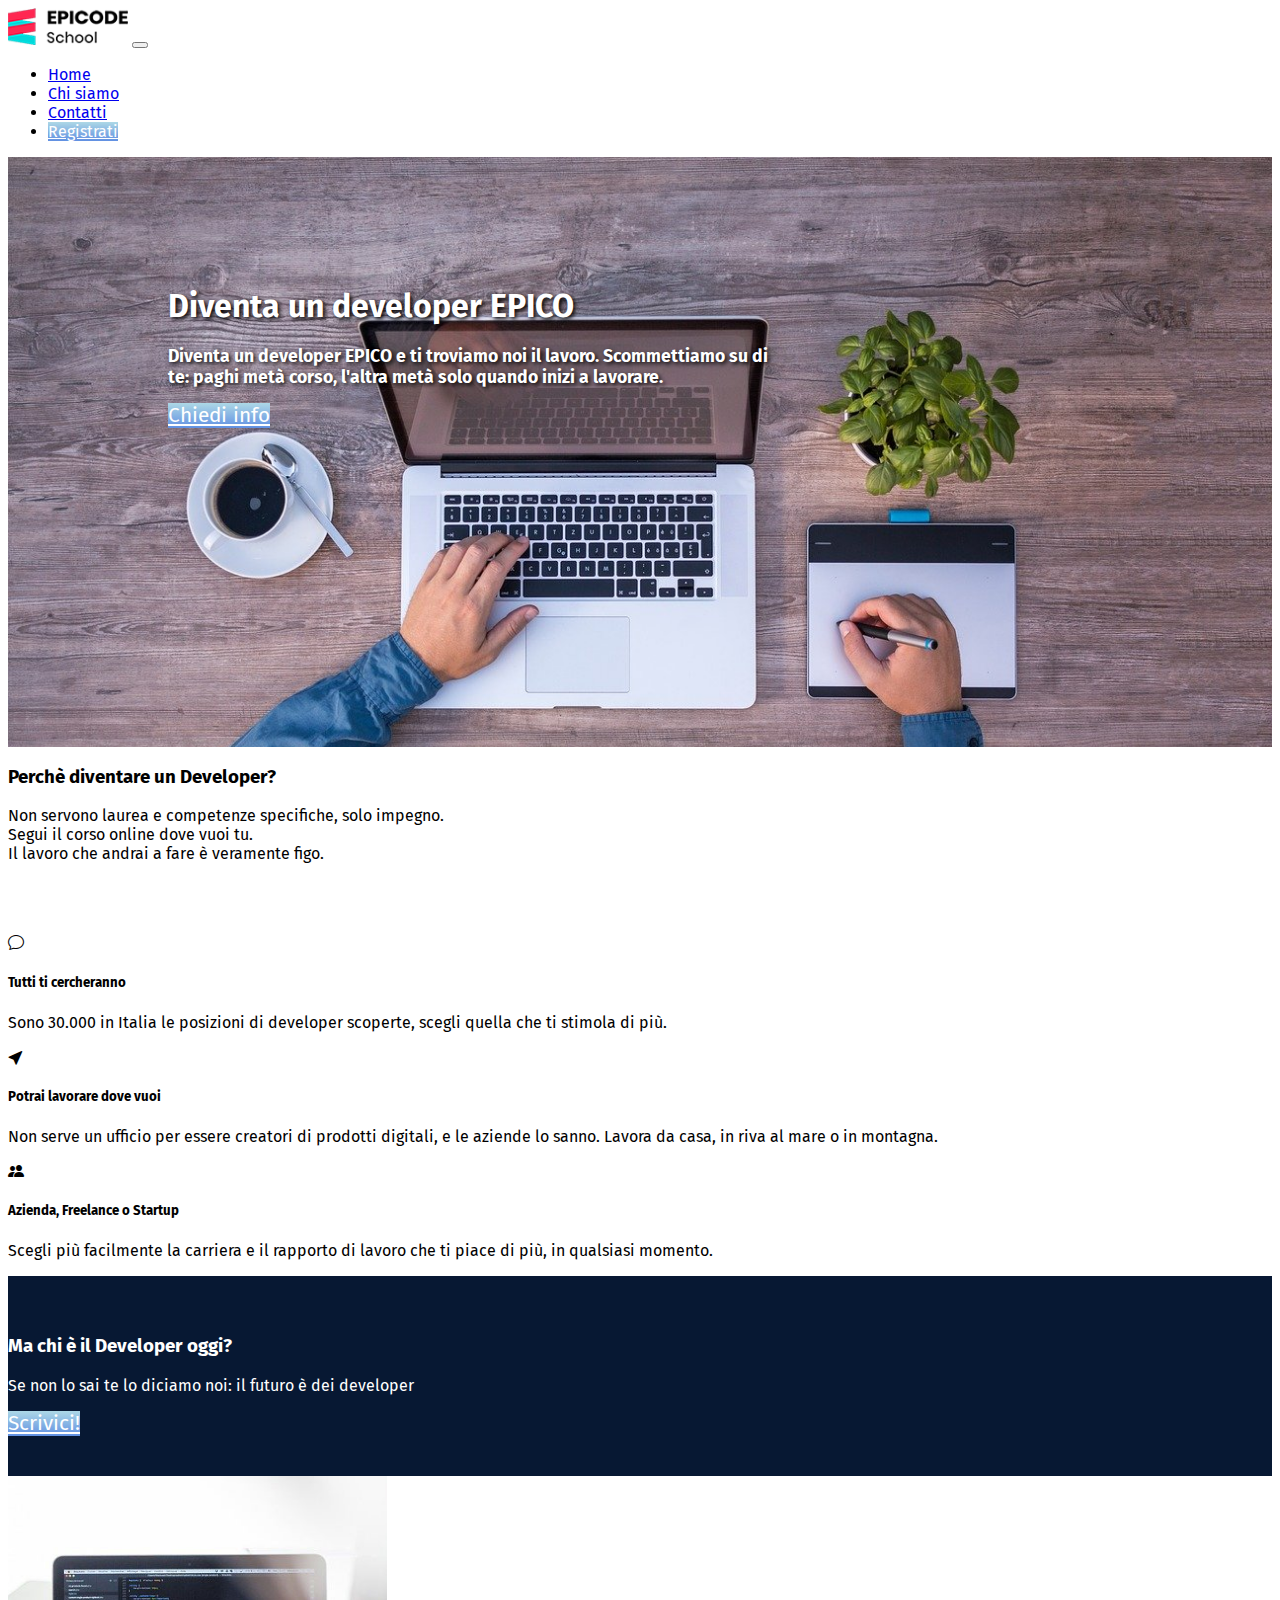
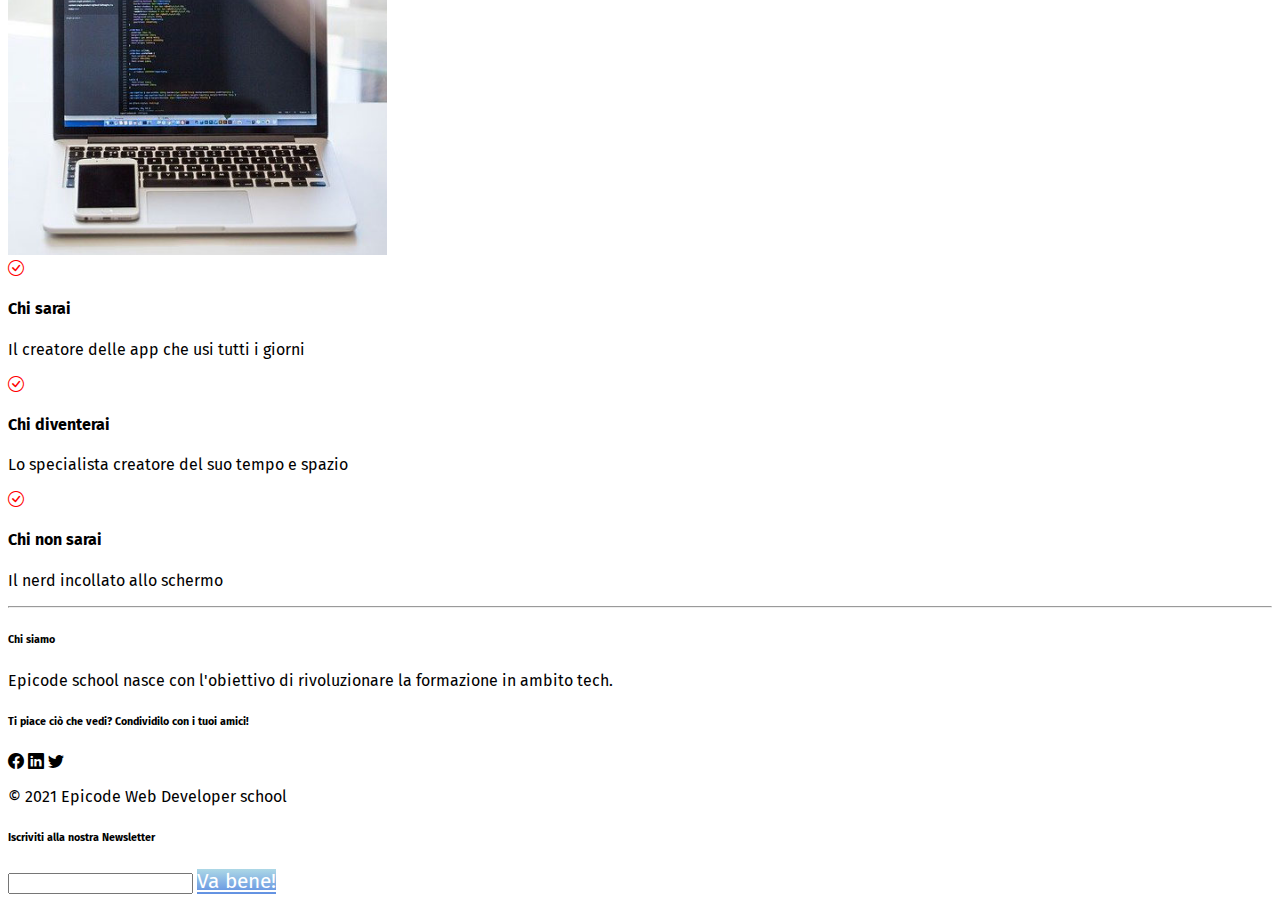
<file: Progetto2 - Creazione Sito Web html-css/Index.html>
<!DOCTYPE html>
<html lang="en">
<head>
    <meta charset="UTF-8">
    <meta http-equiv="X-UA-Compatible" content="IE=edge">
    <meta name="viewport" content="width=device-width, initial-scale=1.0">
    <link href="https://cdn.jsdelivr.net/npm/bootstrap@5.1.3/dist/css/bootstrap.min.css" rel="stylesheet" integrity="sha384-1BmE4kWBq78iYhFldvKuhfTAU6auU8tT94WrHftjDbrCEXSU1oBoqyl2QvZ6jIW3" crossorigin="anonymous">
    <link rel="preconnect" href="https://fonts.googleapis.com">
    <link rel="preconnect" href="https://fonts.gstatic.com" crossorigin>
    <link href="https://fonts.googleapis.com/css2?family=Fira+Sans&display=swap" rel="stylesheet">
    <link rel="stylesheet" href="https://cdn.jsdelivr.net/npm/bootstrap-icons@1.8.1/font/bootstrap-icons.css">
    <link rel="stylesheet" href="assets/css/index.css" type="text/css">
    <title>Home</title>
</head>
<body class="bHome">
    <header>
        <nav class="navbar navbar-expand-lg navbar-light bg-light">
            <div class="container-fluid">
                <a href="Index.html"><img class="navbar-brand" src="assets/images/logo.png" alt="Logo"></a>
                <button class="navbar-toggler" type="button" data-bs-toggle="collapse" data-bs-target="#navbarNav" aria-controls="navbarNav" aria-expanded="false" aria-label="Toggle navigation">
                    <span class="navbar-toggler-icon"></span>
                </button>
                <div class="collapse navbar-collapse justify-content-lg-end" id="navbarNav">
                    <ul class="navbar-nav">
                        <li class="nav-item">
                            <a class="nav-link" href="index.html">Home</a>
                        </li>
                        <li class="nav-item">
                            <a class="nav-link" href="chi-siamo.html">Chi siamo</a>
                        </li>
                        <li class="nav-item">
                            <a class="nav-link" href="contatti.html">Contatti</a>
                        </li>
                        <li class="nav-item">
                            <a class="nav-link btn btnNav" href="contatti.html">Registrati</a>
                        </li>
                    </ul>
                </div>
            </div>
          </nav>
    </header>

    <main>
        <section id="mainSec">
            <div>
                <h1>Diventa un developer EPICO</h1>
                <h2>Diventa un developer EPICO e ti troviamo noi il lavoro. Scommettiamo su di te: paghi metà corso, l'altra metà solo quando inizi a lavorare.</h2>
                <a href="https://epicode.com/it/" target="blank" class="btn">Chiedi info</a>
            </div>
        </section>
    
        <section id="whyDevSec" class="my-5">
            <div>
                <h3 class="text-center">Perchè diventare un Developer?</h3>
                <p class="text-center">Non servono laurea e competenze specifiche, solo impegno. <br>
                    Segui il corso online dove vuoi tu. <br>
                    Il lavoro che andrai a fare è veramente figo.</p>
            </div>
    
            <div class="px-2 row mt-md-5">
                <div class="col-md-4">
                    <div class="text-center">
                        <i class="bi bi-chat fs-4 text-danger"></i>
                        <h5>Tutti ti cercheranno</h5>
                    </div>
                    <p>Sono 30.000 in Italia le posizioni di developer scoperte, scegli quella che ti stimola di più.</p>
                </div>
    
                <div class="col-md-4">
                    <div class="text-center">
                        <i class="bi bi-cursor-fill fs-4 text-danger"></i>
                        <h5>Potrai lavorare dove vuoi</h5>
                    </div>
                    <p>Non serve un ufficio per essere creatori di prodotti digitali, e le aziende lo sanno. Lavora da casa, in riva al mare o in montagna.</p>
                </div>
    
                <div class="col-md-4">
                    <div class="text-center">
                        <i class="bi bi-people-fill fs-4 text-danger"></i>
                        <h5 class="text-center">Azienda, Freelance o Startup</h5>
                    </div>
                    <p>Scegli più facilmente la carriera e il rapporto di lavoro che ti piace di più, in qualsiasi momento.</p>
                </div>   
            </div>
        </section>
    
        <section id="whoDevSec" class="text-center">
            <h3>Ma chi è il Developer oggi?</h3>
            <p>Se non lo sai te lo diciamo noi: il futuro è dei developer</p>
            <a href="contatti.html" class="btn">Scrivici!</a>
        </section>
    
        <section class="container my-lg-5">
            <div class="row justify-content-lg-center">
                <img src="assets/images/notebook.jpg" alt="notebook" class="col-md-6 notebook">
        
                <div class="col-md-6 mt-md-5">
                    <div class="row mt-3 justify-content-md-center">
                        <i class="bi bi-check-circle col-6 fs-6"></i>
                        <div class="col-6">
                            <h4>Chi sarai</h4>
                            <p>Il creatore delle app che usi tutti i giorni</p>
                        </div>
                    </div>
                    
                    <div class="row justify-content-md-center">
                        <i class="bi bi-check-circle col-6 fs-6"></i>
                        <div class="col-6">
                            <h4>Chi diventerai</h4>
                            <p>Lo specialista creatore del suo tempo e spazio</p>
                        </div>
                    </div>
            
                    <div class="row justify-content-md-center">
                        <i class="bi bi-check-circle col-6 fs-6"></i>
                        <div class="col-6">
                            <h4>Chi non sarai</h4>
                            <p>Il nerd incollato allo schermo</p>
                        </div>
                    </div>
                </div>
            </div>
        </section>
        <hr>
    </main>

    <footer class="mx-2 row my-md-5">
        <div class="col-md-4">
            <h6>Chi siamo</h6>
            <p>Epicode school nasce con l'obiettivo di rivoluzionare la formazione in ambito tech.</p>
        </div>

        <div class="col-md-4">
            <h6>Ti piace ciò che vedi? Condividilo con i tuoi amici!</h6>
            <i class="bi bi-facebook me-2 fs-6"></i>
            <i class="bi bi-linkedin me-2 fs-6"></i>
            <i class="bi bi-twitter me-2 fs-6"></i>
            <p class="mt-2">&copy; 2021 Epicode Web Developer school</p>
        </div>

        <div class="col-md-4">
            <h6>Iscriviti alla nostra Newsletter</h6>
            <div class="input-group mb-3">
                <input type="text" class="form-control p-0">
                <a class="btn" href="#">Va bene!</a>
            </div>
        </div>
    </footer>

    <script src="https://cdn.jsdelivr.net/npm/@popperjs/core@2.10.2/dist/umd/popper.min.js" integrity="sha384-7+zCNj/IqJ95wo16oMtfsKbZ9ccEh31eOz1HGyDuCQ6wgnyJNSYdrPa03rtR1zdB" crossorigin="anonymous"></script>
    <script src="https://cdn.jsdelivr.net/npm/bootstrap@5.1.3/dist/js/bootstrap.min.js" integrity="sha384-QJHtvGhmr9XOIpI6YVutG+2QOK9T+ZnN4kzFN1RtK3zEFEIsxhlmWl5/YESvpZ13" crossorigin="anonymous"></script>
</body>
</html>
</file>
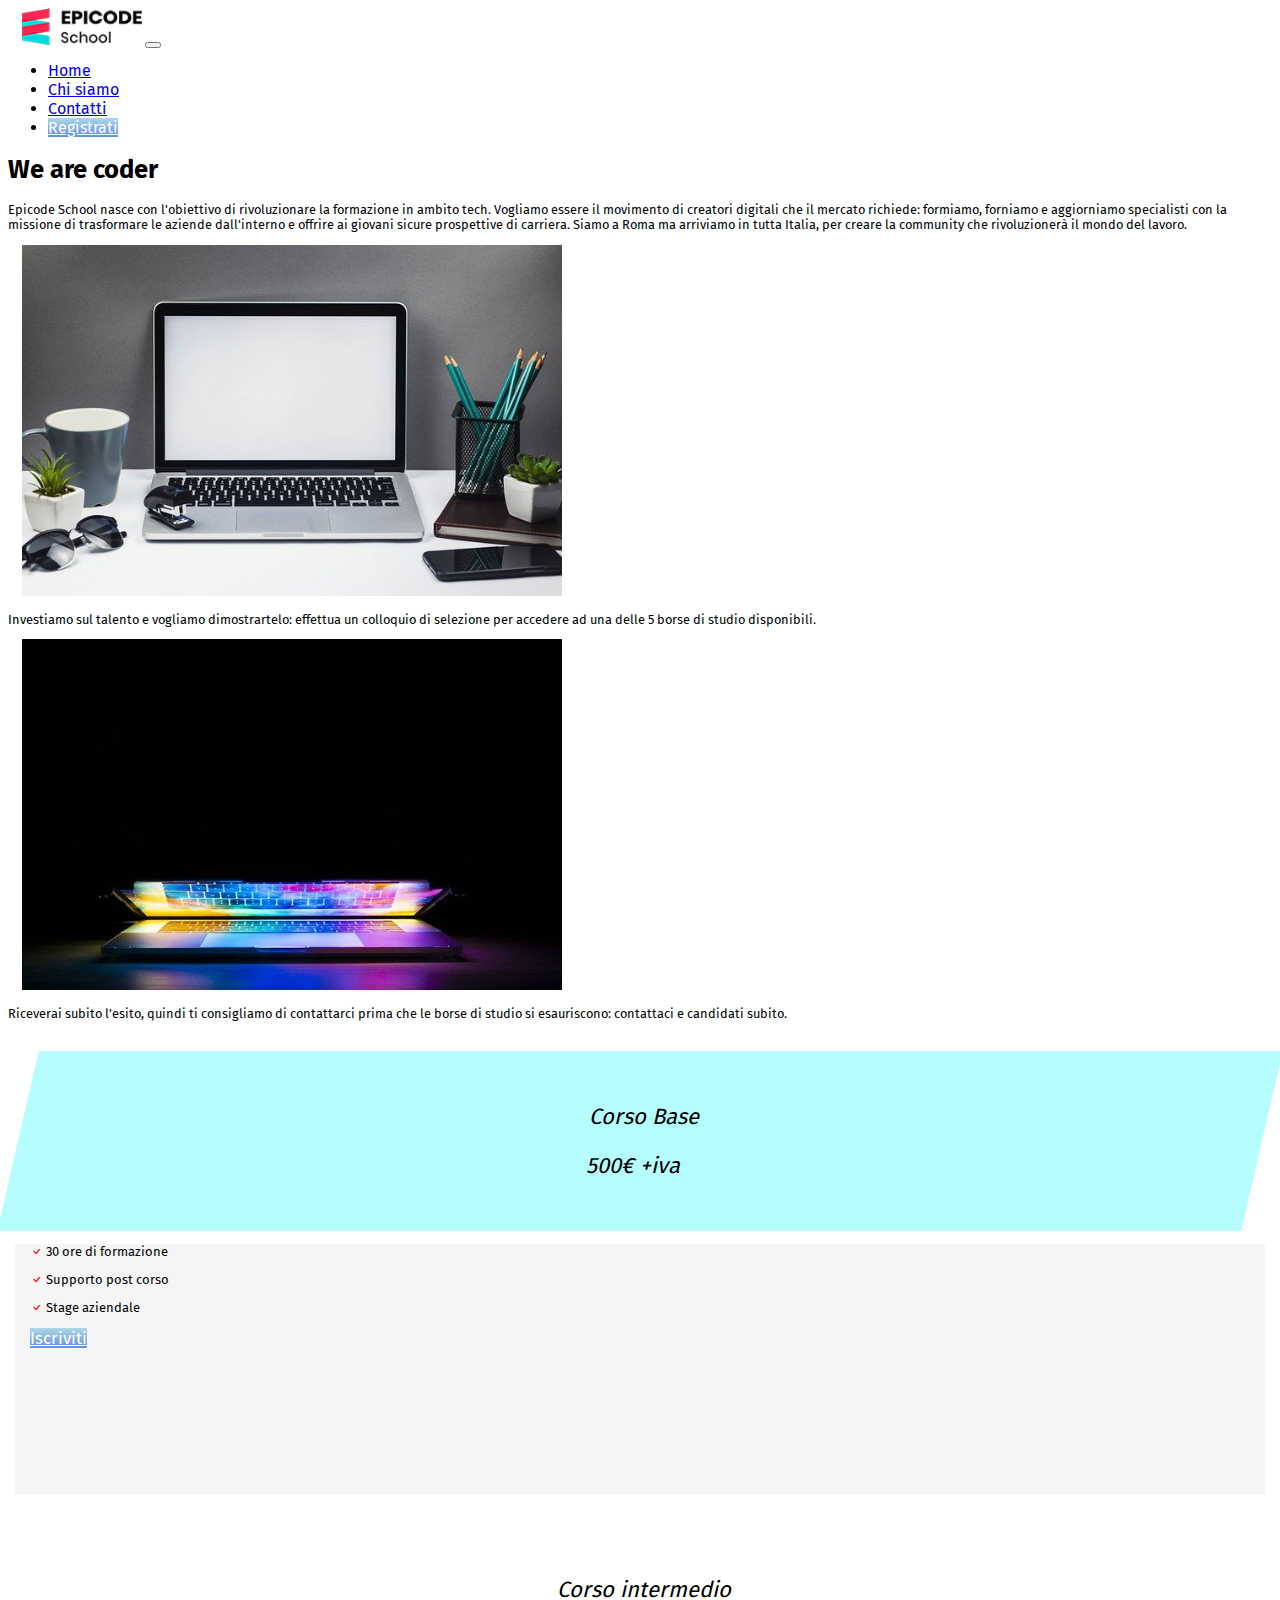
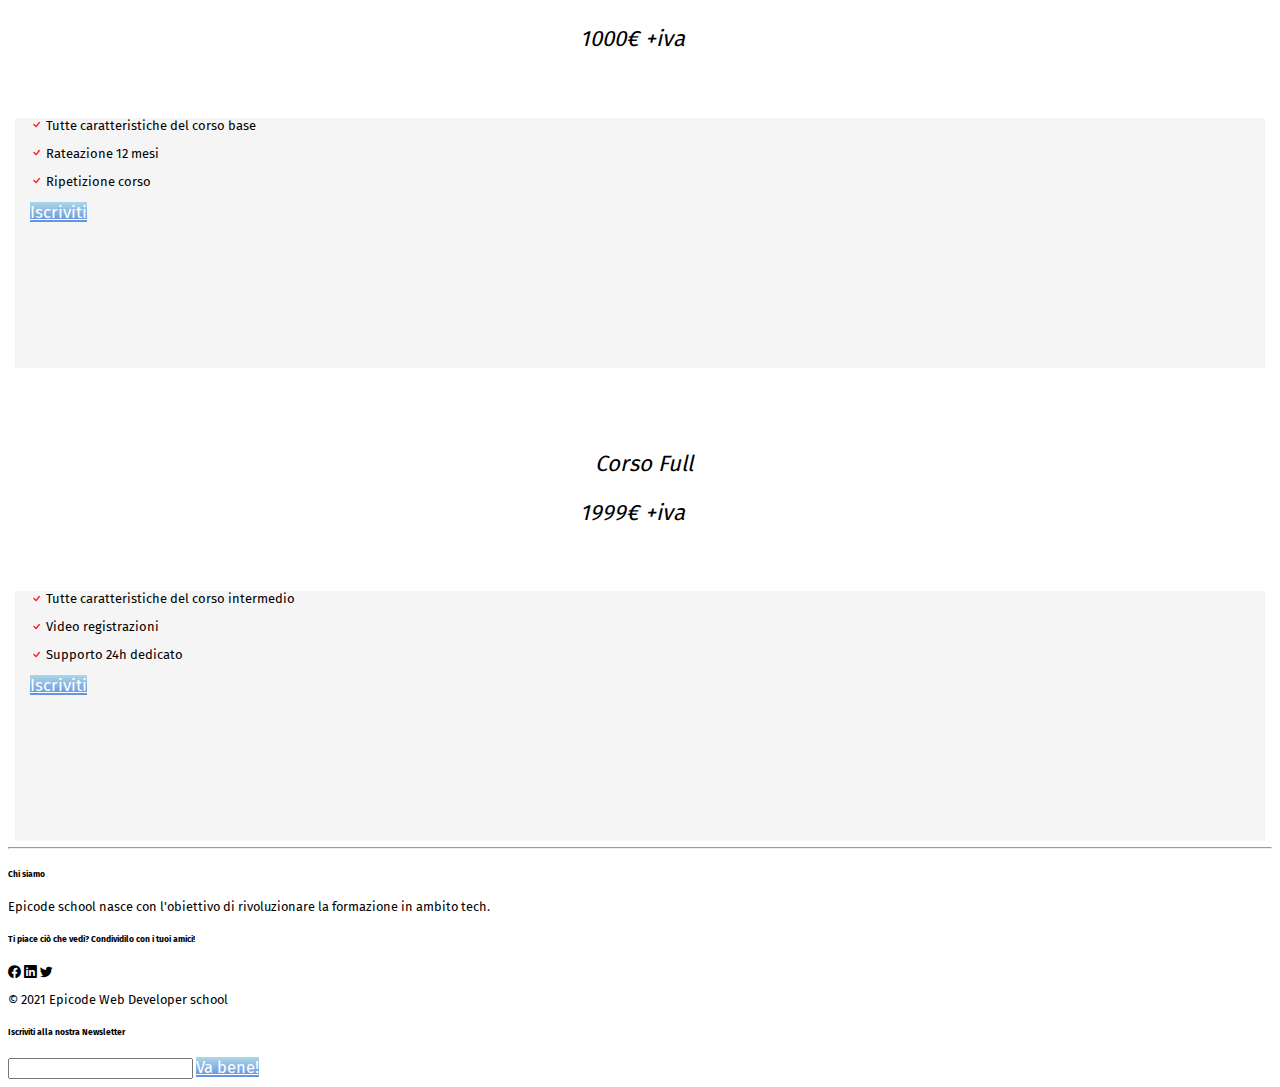
<file: Progetto2 - Creazione Sito Web html-css/chi-siamo.html>
<!DOCTYPE html>
<html lang="en">
<head>
    <meta charset="UTF-8">
    <meta http-equiv="X-UA-Compatible" content="IE=edge">
    <meta name="viewport" content="width=device-width, initial-scale=1.0">
    <link href="https://cdn.jsdelivr.net/npm/bootstrap@5.1.3/dist/css/bootstrap.min.css" rel="stylesheet" integrity="sha384-1BmE4kWBq78iYhFldvKuhfTAU6auU8tT94WrHftjDbrCEXSU1oBoqyl2QvZ6jIW3" crossorigin="anonymous">
    <link rel="preconnect" href="https://fonts.googleapis.com">
    <link rel="preconnect" href="https://fonts.gstatic.com" crossorigin>
    <link href="https://fonts.googleapis.com/css2?family=Fira+Sans&display=swap" rel="stylesheet">
    <link rel="stylesheet" href="https://cdn.jsdelivr.net/npm/bootstrap-icons@1.8.1/font/bootstrap-icons.css">
    <link rel="stylesheet" href="assets/css/chi-siamo.css" type="text/css">
    <title>Chi siamo</title>
</head>
<body class="bodyFs bWho">
    <header>
        <nav class="navbar navbar-expand-lg navbar-light bg-light shadow">
            <div class="container-fluid">
                <a href="Index.html"><img class="navbar-brand" src="assets/images/logo.png" alt="Logo"></a>
                <button class="navbar-toggler" type="button" data-bs-toggle="collapse" data-bs-target="#navbarNav" aria-controls="navbarNav" aria-expanded="false" aria-label="Toggle navigation">
                    <span class="navbar-toggler-icon"></span>
                </button>
                <div class="collapse navbar-collapse justify-content-lg-end" id="navbarNav">
                    <ul class="navbar-nav">
                        <li class="nav-item">
                            <a class="nav-link" href="index.html">Home</a>
                        </li>
                        <li class="nav-item">
                            <a class="nav-link" href="chi-siamo.html">Chi siamo</a>
                        </li>
                        <li class="nav-item">
                            <a class="nav-link" href="contatti.html">Contatti</a>
                        </li>
                        <li class="nav-item">
                            <a class="nav-link btn btnNav" href="contatti.html">Registrati</a>
                        </li>
                    </ul>
                </div>
            </div>
          </nav>
    </header>

    <main>
        <section class="ms-lg-4">
            <h1 class="text-center mt-5">We are coder</h1>
            <p class="mx-2">Epicode School nasce con l'obiettivo di rivoluzionare la formazione in ambito tech. Vogliamo essere il movimento di creatori digitali che il mercato richiede: formiamo, forniamo e aggiorniamo specialisti con la missione di trasformare le aziende dall'interno e offrire ai giovani sicure prospettive di carriera. Siamo a Roma ma arriviamo in tutta Italia, per creare la community che rivoluzionerà il mondo del lavoro.</p>
            <div class="row">
                <div class="col-md-6"> 
                   <img src="assets/images/foto1.jpg" alt="pc">
                   <p class="mx-3 mt-md-2">Investiamo sul talento e vogliamo dimostrartelo: effettua un colloquio di selezione per accedere ad una delle 5 borse di studio disponibili.</p>
                </div>
                
                <div class="col-md-6"> 
                    <img src="assets/images/foto2.jpg" alt="pc2">
                    <p class="mx-3 mt-md-2">Riceverai subito l'esito, quindi ti consigliamo di contattarci prima che le borse di studio si esauriscono: contattaci e candidati subito.</p>
                 </div>
            </div>
        </section>

        <section class="row skewSec mt-lg-5 mx-lg-3">
            <div class="col-md-4">
                <div class="skewDiv skewDivBlue">
                    <p>Corso Base</p>
                    <p>500€ +iva</p>
                </div>

                <div class="infoBox">
                    <p class="pt-4">
                        <i class="bi bi-check"></i>
                        <span>30 ore di formazione</span>
                    </p>

                    <p>
                        <i class="bi bi-check"></i>
                        <span>Supporto post corso</span>
                    </p>

                    <p>
                        <i class="bi bi-check"></i>
                        <span>Stage aziendale</span>
                    </p>
                    <a href="contatti.html" class="btn sub">Iscriviti</a>
                </div>
            </div>

            <div class="col-md-4">
                <div class="skewDiv bg-danger">
                    <p>Corso intermedio</p>
                    <p>1000€ +iva</p>
                </div>

                <div class="infoBox">
                    <p class="pt-4">
                        <i class="bi bi-check"></i>
                        <span>Tutte caratteristiche del corso base</span>
                    </p>

                    <p>
                        <i class="bi bi-check"></i>
                        <span>Rateazione 12 mesi</span>
                    </p>

                    <p>
                        <i class="bi bi-check"></i>
                        <span>Ripetizione corso</span>
                    </p>
                    <a href="contatti.html" class="btn sub">Iscriviti</a>
                </div>
            </div>

            <div class="col-md-4">
                <div class="skewDiv bg-warning">
                    <p>Corso Full</p>
                    <p>1999€ +iva</p>
                </div>

                <div class="infoBox">
                    <p class="pt-4">
                        <i class="bi bi-check"></i>
                        <span>Tutte caratteristiche del corso intermedio</span>
                    </p>

                    <p>
                        <i class="bi bi-check"></i>
                        <span>Video registrazioni</span>
                    </p>

                    <p>
                        <i class="bi bi-check"></i>
                        <span>Supporto 24h dedicato</span>
                    </p>
                    <a href="contatti.html" class="btn sub sub3">Iscriviti</a>
                </div>
            </div>
        </section>
        <hr>
    </main>

    <footer class="mx-2 row my-md-5">
        <div class="col-md-4">
            <h6>Chi siamo</h6>
            <p>Epicode school nasce con l'obiettivo di rivoluzionare la formazione in ambito tech.</p>
        </div>

        <div class="col-md-4">
            <h6>Ti piace ciò che vedi? Condividilo con i tuoi amici!</h6>
            <i class="bi bi-facebook me-2 fs-6"></i>
            <i class="bi bi-linkedin me-2 fs-6"></i>
            <i class="bi bi-twitter me-2 fs-6"></i>
            <p class="mt-2">&copy; 2021 Epicode Web Developer school</p>
        </div>

        <div class="col-md-4">
            <h6>Iscriviti alla nostra Newsletter</h6>
            <div class="input-group mb-3">
                <input type="text" class="form-control p-0">
                <a class="btn" href="#">Va bene!</a>
            </div>
        </div>
    </footer>

    <script src="https://cdn.jsdelivr.net/npm/@popperjs/core@2.10.2/dist/umd/popper.min.js" integrity="sha384-7+zCNj/IqJ95wo16oMtfsKbZ9ccEh31eOz1HGyDuCQ6wgnyJNSYdrPa03rtR1zdB" crossorigin="anonymous"></script>
    <script src="https://cdn.jsdelivr.net/npm/bootstrap@5.1.3/dist/js/bootstrap.min.js" integrity="sha384-QJHtvGhmr9XOIpI6YVutG+2QOK9T+ZnN4kzFN1RtK3zEFEIsxhlmWl5/YESvpZ13" crossorigin="anonymous"></script>
</body>
</html>
</file>
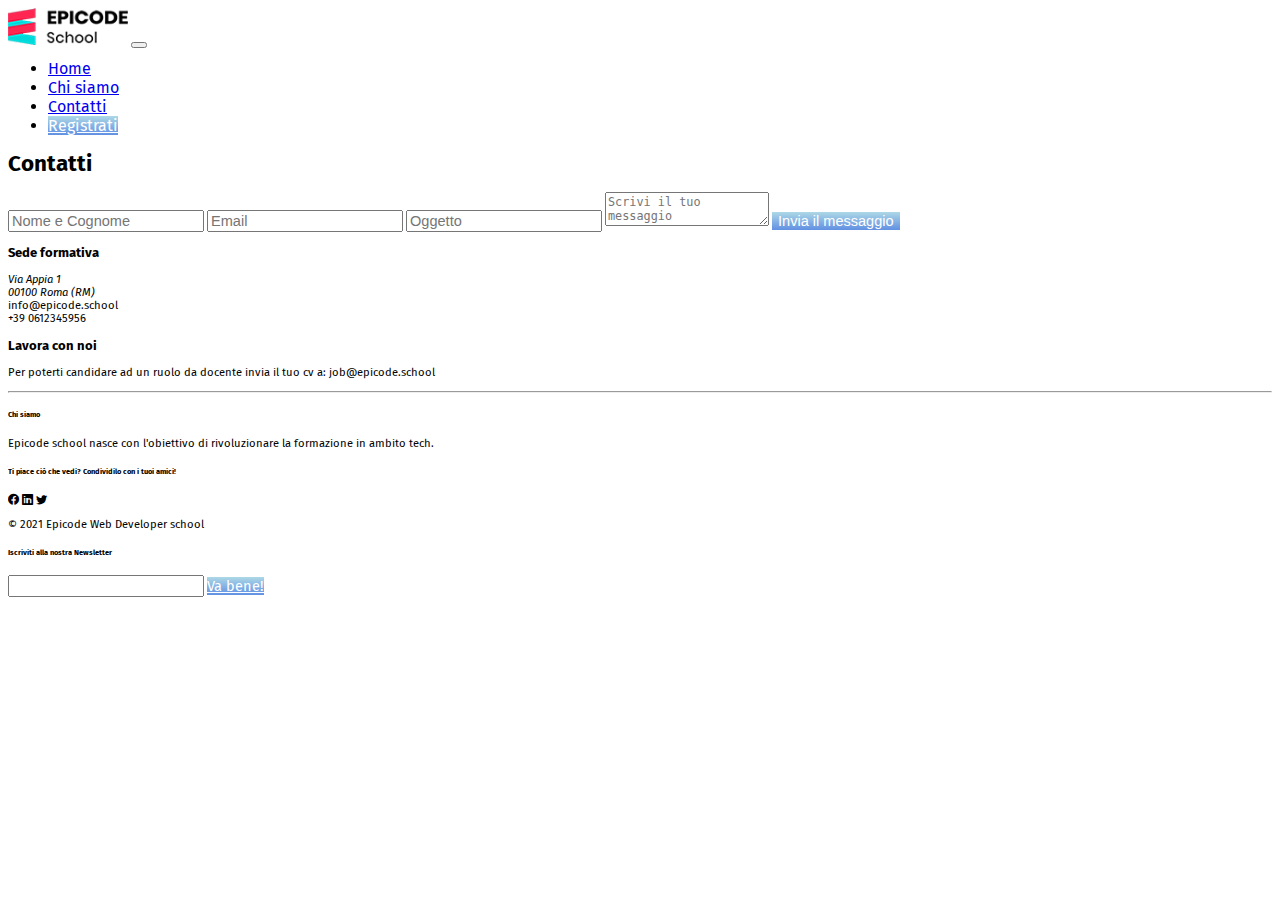
<file: Progetto2 - Creazione Sito Web html-css/contatti.html>
<!DOCTYPE html>
<html lang="en">
<head>
    <meta charset="UTF-8">
    <meta http-equiv="X-UA-Compatible" content="IE=edge">
    <meta name="viewport" content="width=device-width, initial-scale=1.0">
    <link href="https://cdn.jsdelivr.net/npm/bootstrap@5.1.3/dist/css/bootstrap.min.css" rel="stylesheet" integrity="sha384-1BmE4kWBq78iYhFldvKuhfTAU6auU8tT94WrHftjDbrCEXSU1oBoqyl2QvZ6jIW3" crossorigin="anonymous">
    <link rel="preconnect" href="https://fonts.googleapis.com">
    <link rel="preconnect" href="https://fonts.gstatic.com" crossorigin>
    <link href="https://fonts.googleapis.com/css2?family=Fira+Sans&display=swap" rel="stylesheet">
    <link rel="stylesheet" href="https://cdn.jsdelivr.net/npm/bootstrap-icons@1.8.1/font/bootstrap-icons.css">
    <link rel="stylesheet" href="assets/css/contatti.css" type="text/css">
    <title>Contatti</title>
</head>
<body class="bodyFs">
    <header>
        <nav class="navbar navbar-expand-lg navbar-light bg-light shadow">
            <div class="container-fluid">
                <a href="Index.html"><img class="navbar-brand" src="assets/images/logo.png" alt="Logo"></a>
                <button class="navbar-toggler" type="button" data-bs-toggle="collapse" data-bs-target="#navbarNav" aria-controls="navbarNav" aria-expanded="false" aria-label="Toggle navigation">
                    <span class="navbar-toggler-icon"></span>
                </button>
                <div class="collapse navbar-collapse justify-content-lg-end" id="navbarNav">
                    <ul class="navbar-nav">
                        <li class="nav-item">
                            <a class="nav-link" href="index.html">Home</a>
                        </li>
                        <li class="nav-item">
                            <a class="nav-link" href="chi-siamo.html">Chi siamo</a>
                        </li>
                        <li class="nav-item">
                            <a class="nav-link" href="contatti.html">Contatti</a>
                        </li>
                        <li class="nav-item">
                            <a class="nav-link btn btnNav" href="contatti.html">Registrati</a>
                        </li>
                    </ul>
                </div>
            </div>
          </nav>
    </header>

    <main class="mx-2">
        <h1 class="text-center mt-3">Contatti</h1>

        <section class="row justify-content-md-center">
            <form class="col-md-6 col-lg-6">
                <input type="text" class="form-control mt-2" placeholder="Nome e Cognome">
                <input type="text" class="form-control mt-2" placeholder="Email">
                <input type="text" class="form-control mt-2" placeholder="Oggetto">
                <textarea type="text" class="form-control mt-2" placeholder="Scrivi il tuo messaggio"></textarea>

                <button class="btn mt-2 ">Invia il messaggio</button>
            </form>

            <div class="row mt-md-3 col-lg-6">
                <div class="mt-3 col-md-6 ms-md-5">
                    <h3>Sede formativa</h3>
                    <address>
                        <div>Via Appia 1 </div>
                        <div>00100 Roma (RM)</div>
                    </address>

                    <div>info@epicode.school </div>
                    <div>+39 0612345956</div>
                </div>
        

                <div class="mt-3 col-md-5">
                    <h3>Lavora con noi</h3>
                    <p>Per poterti candidare ad un ruolo da docente invia il tuo cv a: job@epicode.school</p>  
                </div>
            </div>
        </section>
        <hr>
    </main>

    <footer class="mx-2 row my-md-5">
        <div class="col-md-4">
            <h6>Chi siamo</h6>
            <p>Epicode school nasce con l'obiettivo di rivoluzionare la formazione in ambito tech.</p>
        </div>

        <div class="col-md-4">
            <h6>Ti piace ciò che vedi? Condividilo con i tuoi amici!</h6>
            <i class="bi bi-facebook me-2 fs-6"></i>
            <i class="bi bi-linkedin me-2 fs-6"></i>
            <i class="bi bi-twitter me-2 fs-6"></i>
            <p class="mt-2">&copy; 2021 Epicode Web Developer school</p>
        </div>

        <div class="col-md-4">
            <h6>Iscriviti alla nostra Newsletter</h6>
            <div class="input-group mb-3">
                <input type="text" class="form-control p-0">
                <a class="btn" href="#">Va bene!</a>
            </div>
        </div>
    </footer>

    <script src="https://cdn.jsdelivr.net/npm/@popperjs/core@2.10.2/dist/umd/popper.min.js" integrity="sha384-7+zCNj/IqJ95wo16oMtfsKbZ9ccEh31eOz1HGyDuCQ6wgnyJNSYdrPa03rtR1zdB" crossorigin="anonymous"></script>
    <script src="https://cdn.jsdelivr.net/npm/bootstrap@5.1.3/dist/js/bootstrap.min.js" integrity="sha384-QJHtvGhmr9XOIpI6YVutG+2QOK9T+ZnN4kzFN1RtK3zEFEIsxhlmWl5/YESvpZ13" crossorigin="anonymous"></script>
</body>
</html>
</file>
<file: Progetto2 - Creazione Sito Web html-css/assets/css/index.css>
body{
    font-family: 'Fira Sans', sans-serif;
    font-size: 62.5%;
}

.navbar-brand{
    width: 80px
}

.btnNav{
    width: 80px;
    font-size: 1.2em;
}

.btn{
    color: white;
    background: linear-gradient(lightblue, rgb(97, 144, 226));
    border:none !important;
    border-radius: 0px;
    font-size: 1.3em;
}

li{
    font-size: small;
}

#mainSec{
    background-image: url(../images/banner.jpg);
    background-size: cover;
    color: white;
    padding: 40px 10px;
}

h1 {
    text-shadow: 2px 2px 4px black;
  }

h2{
    font-size: 1.1em;
    text-shadow: 2px 2px 4px black;
}

#whoDevSec{
    background-color: rgb(7, 24, 51);/*rgb(26, 26, 84);*/
    color: white;
    padding: 40px 0;
}

.bi-check-circle{
    color: red;
    width: 2px;
}

@media screen and (min-width:768px){

    .navbar-brand{
        width: 120px;
    }

    #mainSec{
        padding: 30px 60px;
        height: 325px;
    }
    
}

@media screen and (min-width:1024px){

    li{
        font-size: medium;
    }

    .btnNav{
        width: 100px;
        font-size: medium;
    }

    body{
        font-size: medium;
    }

    #mainSec{
        height: 530px;
    }

    #mainSec>div{
        width: 600px;
        margin-top: 100px;
        margin-left: 100px;
    }

    #whyDevSec>div:nth-child(2) {
        margin-top: 70px !important;

    }

    .notebook{
        width: 30%;
    }

}
</file>
<file: Progetto2 - Creazione Sito Web html-css/assets/css/chi-siamo.css>
body{
    font-family: 'Fira Sans', sans-serif;
    font-size: 62.5%;
}

.navbar-brand{
    width: 80px
}

.btnNav{
    width: 80px;
    font-size: 1.2em;
}

.btn{
    color: white;
    background: linear-gradient(lightblue, rgb(97, 144, 226));
    border:none !important;
    border-radius: 0px;
    font-size: 1.3em;
}

li{
    font-size: small;
}

.sub{
    margin-top: 80px;
}

img{
    width: 320px;
    margin-left: 14px;
}

.skewDiv{
    text-align: center;
    transform: skew(-13deg, 0);
    padding: 30px;
    font-size: 1.7em;
    margin: 30px 10px 0 10px;
}

.skewDivBlue{
    background-color: rgb(181, 253, 255);
}

.bi-check{
    color:red;
}

.infoBox{
    background-color: rgba(221, 214, 214, 0.251);
    margin: 0 7px;
    padding-left: 15px;
    height: 250px;
}

@media screen and (min-width:768px){

    body{
        font-size: 0.7em;
    }

    .navbar-brand{
        width: 120px;
    }

    .sub3{
        margin-top: 63px;
    }
    
}

@media screen and (min-width:1024px){
    
    .btnNav{
        width: 100px;
        font-size: medium;
    }

    li{
        font-size: medium;
    }

    body{
        font-size: 0.8em;
    }

    img{
        width: 540px;
    }

    .skewSec{
       font-size: small;
    }

}
</file>
<file: Progetto2 - Creazione Sito Web html-css/assets/css/contatti.css>
body{
    font-family: 'Fira Sans', sans-serif;
    font-size: 62.5%;
}

.navbar-brand{
    width: 80px
}

.btnNav{
    width: 80px;
    font-size: 1.2em;
}

.btn{
    color: white;
    background: linear-gradient(lightblue, rgb(97, 144, 226));
    border:none !important;
    border-radius: 0px;
    font-size: 1.3em;
}

li{
    font-size: small;
}

input, textarea{
    font-size: 1.3em !important;
}

@media screen and (min-width:768px){

    body{
        font-size: 0.7em;
    }

    .navbar-brand{
        width: 120px;
    }
    
}

@media screen and (min-width:1024px){
    .btnNav{
        width: 100px;
        font-size: medium;
    }

    li{
        font-size: medium;
    }
}
</file>
